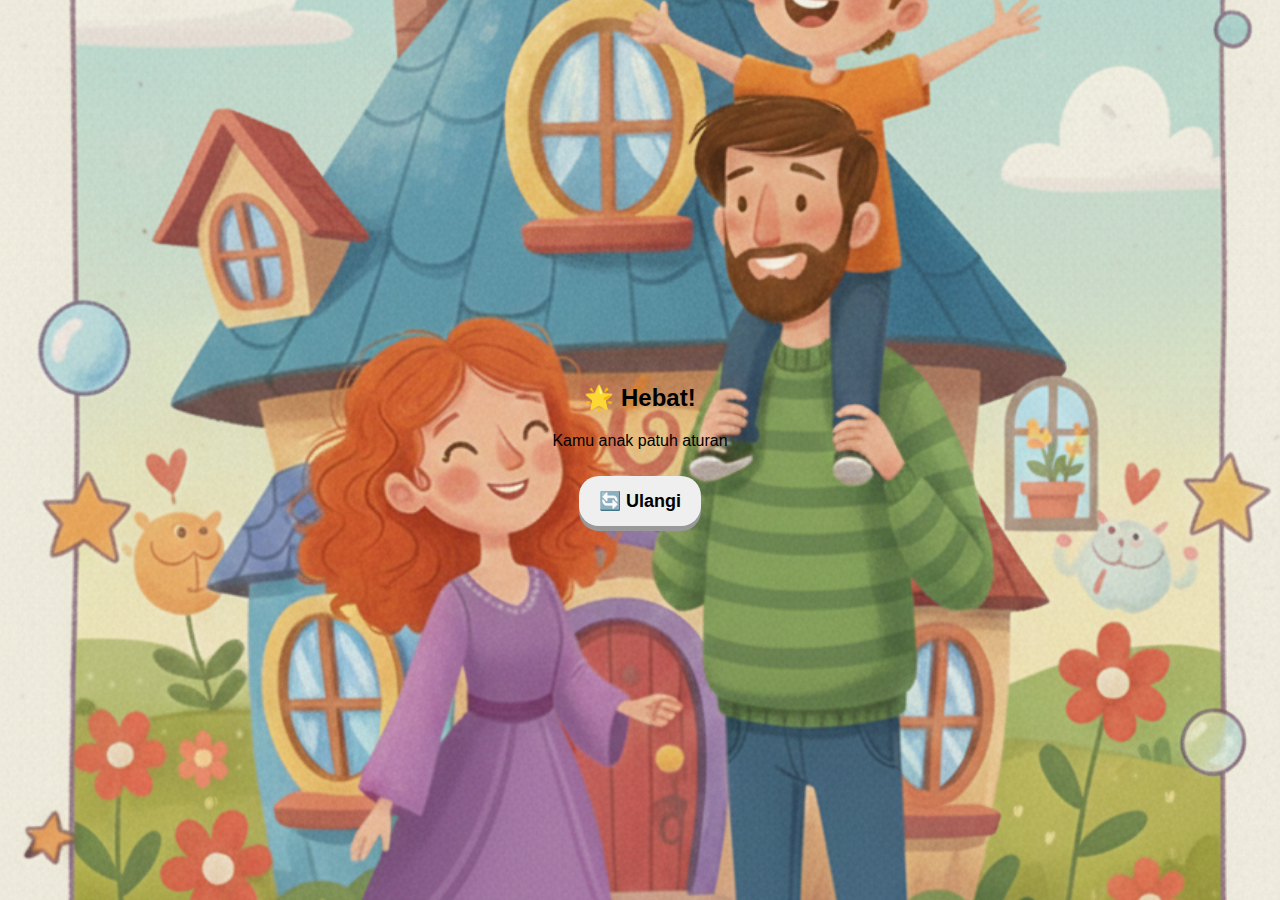
<file: selesai.html>
<!DOCTYPE html>
<html>
<head>
  <meta name="viewport" content="width=device-width, initial-scale=1.0">
  <title>Selesai</title>
  <link rel="stylesheet" href="style.css">
</head>
<body>

<div class="card">
  <h2>🌟 Hebat!</h2>
  <p>Kamu anak patuh aturan</p>

  <button onclick="nextPage('index.html')">🔄 Ulangi</button>
</div>

<script src="script.js"></script>
<body class="selesai" onload="showStars()">

</body>
</html>
</file>
<file: style.css>
body {
  font-family: Arial, sans-serif;
  text-align: center;
  margin: 0;
}

button {
  font-size: 18px;
  padding: 14px 20px;
  margin: 10px;
  border-radius: 20px;
  border: none;
  cursor: pointer;
  font-weight: bold;
  transition: transform 0.2s, box-shadow 0.2s;
  box-shadow: 0 5px 0 #999;
}

/* efek ditekan */
button:active {
  transform: translateY(4px);
  box-shadow: 0 1px 0 #666;
}
body {
  font-family: Arial, sans-serif;
  margin: 0;
  min-height: 100vh;
  display: flex;
  justify-content: center;
  align-items: center;
  text-align: center;
}

/* HALAMAN 1 */
.home {
  background: url("images/bg-home.png") no-repeat center center fixed;
  background-size: cover;
}

/* HALAMAN 2 */
.aturan {
  background: url("images/bg-aturan.png") no-repeat center center fixed;
  background-size: cover;
}

/* HALAMAN 3 */
.contoh {
  background: url("images/bg-contoh.png") no-repeat center center fixed;
  background-size: cover;
}

/* HALAMAN 4 */
.pilih {
  background: url("images/bg-pilih.png") no-repeat center center fixed;
  background-size: cover;
}

/* HALAMAN 5 */
.akibat {
  background: url("images/bg-akibat.png") no-repeat center center fixed;
  background-size: cover;
}

/* HALAMAN 6 */
.disiplin {
  background: url("images/bg-disiplin.png") no-repeat center center fixed;
  background-size: cover;
}

/* HALAMAN 7 */
.kebiasaan {
  background: url("images/bg-kebiasaan.png") no-repeat center center fixed;
  background-size: cover;
}

/* HALAMAN 8 */
.janji {
  background: url("images/bg-janji.png") no-repeat center center fixed;
  background-size: cover;
}

/* HALAMAN 9 */
.selesai {
  background: url("images/bg-selesai.png") no-repeat center center fixed;
  background-size: cover;
}

.popup {
  position: fixed;
  top: 0;
  left: 0;
  width: 100%;
  height: 100%;
  background: rgba(0,0,0,0.5);
  display: flex;
  justify-content: center;
  align-items: center;
  z-index: 999;
}

.popup-content {
  background: white;
  padding: 20px;
  border-radius: 15px;
  width: 80%;
  max-width: 300px;
  text-align: center;
}

.popup-content img {
  width: 100%;
  max-height: 180px;
  object-fit: contain;
}

.hidden {
  display: none;
}

.btn-music {
  position: fixed;
  top: 10px;
  right: 10px;
  background: #FFEB3B;
  color: #333;
  border-radius: 50%;
  width: 50px;
  height: 50px;
  font-size: 20px;
}
#star-container {
  position: fixed;
  top: 0;
  left: 0;
  width: 100%;
  height: 100%;
  pointer-events: none;
  overflow: hidden;
  z-index: 1000;
}

.star {
  position: absolute;
  font-size: 24px;
  animation: flyUp 1.5s ease-out forwards;
}

@keyframes flyUp {
  0% {
    opacity: 1;
    transform: translateY(0) scale(1);
  }
  100% {
    opacity: 0;
    transform: translateY(-150px) scale(1.5);
  }
}
.popup-content p span {
  display: block;
  opacity: 0;
  animation: fadeInUp 0.6s forwards;
  margin: 6px 0;
}

@keyframes fadeInUp {
  from {
    opacity: 0;
    transform: translateY(10px);
  }
  to {
    opacity: 1;
    transform: translateY(0);
  }
}
</file>
